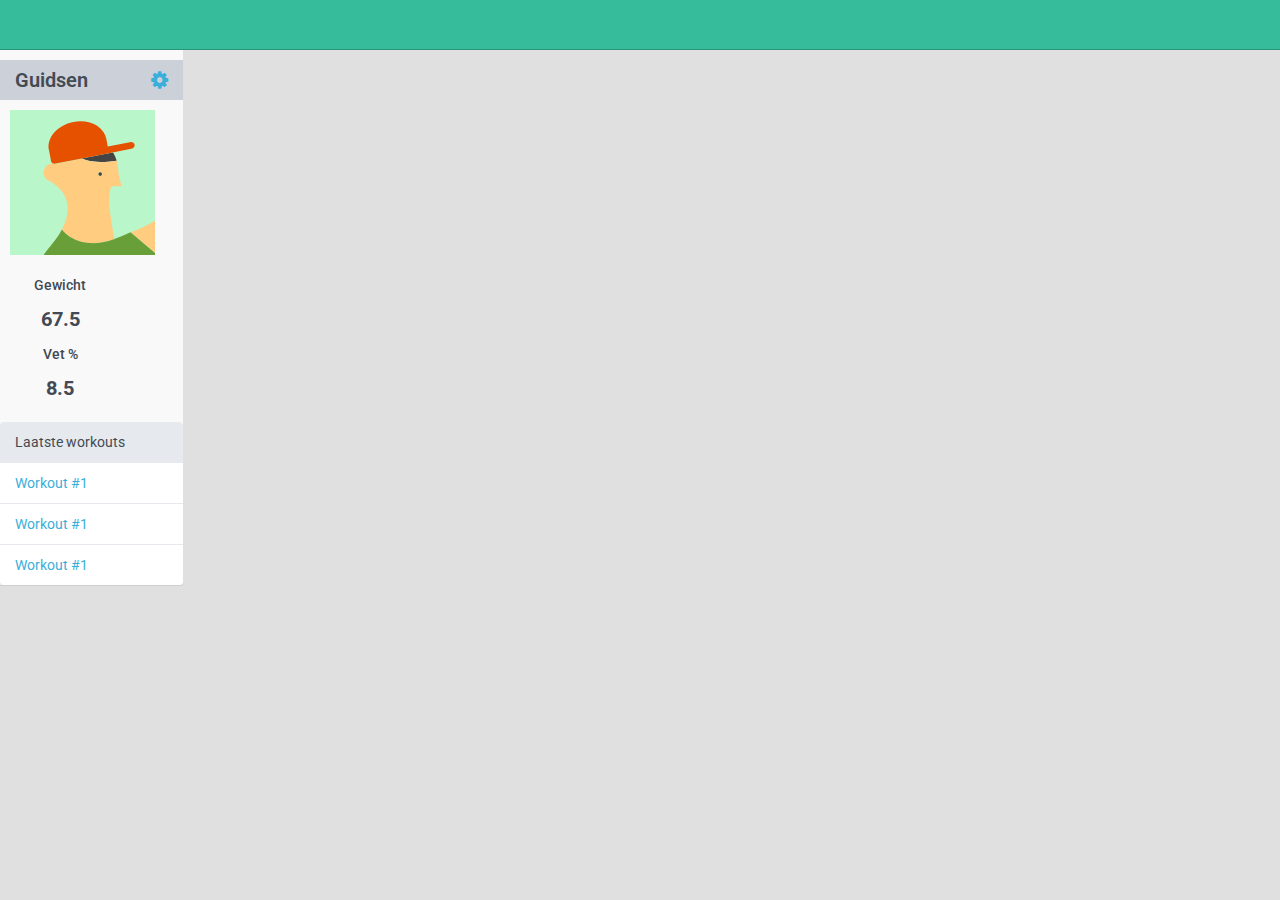
<file: client/app/index.html>
<html>
<head>
    <title>Fitness platform</title>
    <link href='http://fonts.googleapis.com/css?family=Roboto:400,500,700,900' rel='stylesheet' type='text/css'>
    <link rel="stylesheet" href="//maxcdn.bootstrapcdn.com/bootstrap/3.3.0/css/bootstrap.min.css">
    <link rel="stylesheet" href="//maxcdn.bootstrapcdn.com/font-awesome/4.2.0/css/font-awesome.min.css">
    <link rel="stylesheet" href="assets/libs/bootflat/bootflat.min.css">
    <link rel="stylesheet" href="assets/libs/flaticons/flaticon.css">
    <link rel="stylesheet" href="assets/styles/template.css">
</head>
<body ng-app="fitnessApp" ng-init="showProfile = true">
<nav class="navbar navbar-default top-navigation">
    <div ng-include="'views/partials/_topmenu.html'"></div>
</nav>
<div ng-class="{open: showProfile}" class="col-md-2 hidden-xs side-navigation open">
    <div class="well">
        <div class="profile-info">
            <div class="username">Guidsen
                <a ui-sref-active="active" ui-sref="profile"><i class="fa fa-cog pull-right"></i></a></div>
            <div class="profile-picture pull-left"><img src="assets/male.svg" height="145"></div>
            <div class="user-stats pull-left text-center">Gewicht<p>67.5</p>Vet %<p>8.5</p></div>
        </div>
        <div class="clear-float"></div>
        <div class="panel panel-default">
            <div class="panel-heading">Laatste workouts</div>
            <ul class="list-group">
                <li class="list-group-item"><a ui-sref="workout({id:1})">Workout #1</a></li>
                <li class="list-group-item"><a ui-sref="workout({id:1})">Workout #1</a></li>
                <li class="list-group-item"><a ui-sref="workout({id:1})">Workout #1</a></li>
            </ul>
        </div>
    </div>
</div>
<div class="col-md-8 content">
    <div ui-view></div>
</div>

<script src="//code.jquery.com/jquery-2.1.1.min.js" type="text/javascript"></script>
<script src="//maxcdn.bootstrapcdn.com/bootstrap/3.3.0/js/bootstrap.min.js" type="text/javascript"></script>
<script src="assets/libs/angular-js/angular-1.3.2-min.js" type="text/javascript"></script>
<script src="https://code.angularjs.org/1.3.2/angular-animate.min.js" type="text/javascript"></script>
<script src="assets/libs/ui-router/angular-ui-router.min.js" type="text/javascript"></script>
<script src="app.js" type="text/javascript"></script>
<script src="functions.js" type="text/javascript"></script>
<script src="directives.js" type="text/javascript"></script>
<script src="controllers/HomeController.js" type="text/javascript"></script>
<script src="controllers/GoalController.js" type="text/javascript"></script>
<script src="controllers/LogbookController.js" type="text/javascript"></script>
<script src="controllers/RecipeController.js" type="text/javascript"></script>
<script src="controllers/WorkoutController.js" type="text/javascript"></script>
<script src="controllers/ProfileController.js" type="text/javascript"></script>
<script src="controllers/LocationController.js" type="text/javascript"></script>
<script src="controllers/ProgressionController.js" type="text/javascript"></script>
</body>
</html>
</file>
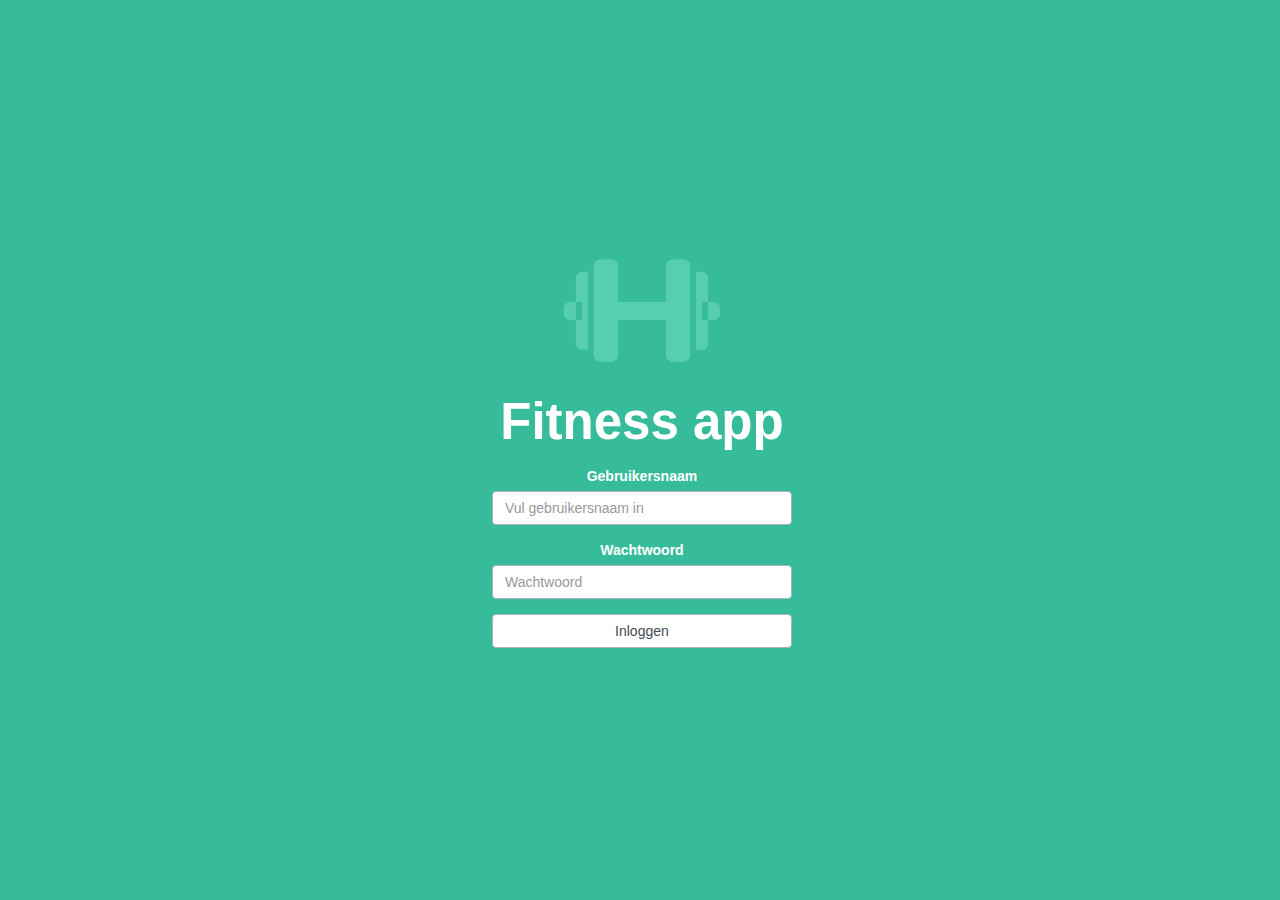
<file: client/app/login.html>
<html>
<head>
    <title>Fitness platform</title>
    <link rel="stylesheet" href="//maxcdn.bootstrapcdn.com/bootstrap/3.3.0/css/bootstrap.min.css">
    <link rel="stylesheet" href="//maxcdn.bootstrapcdn.com/font-awesome/4.2.0/css/font-awesome.min.css">
    <link rel="stylesheet" href="assets/libs/bootflat/bootflat.min.css">
    <link rel="stylesheet" href="assets/libs/flaticons/flaticon.css">
    <link rel="stylesheet" href="assets/styles/login.css">
</head>
<body ng-app="fitnessApp">
    <div id="login">
        <i class="fa flaticon-dumbbell"></i>
        <h1>Fitness app</h1>
        <form action="index.html" method="post" id="form">
            <div class="form-group">
                <label>Gebruikersnaam</label>
                <input name="username" type="text" class="form-control" placeholder="Vul gebruikersnaam in">
            </div>
            <div class="form-group">
                <label>Wachtwoord</label>
                <input name="password" type="password" class="form-control" placeholder="Wachtwoord">
            </div>
            <button class="btn btn-default">Inloggen</button>
        </form>
    </div>
</body>
</file>
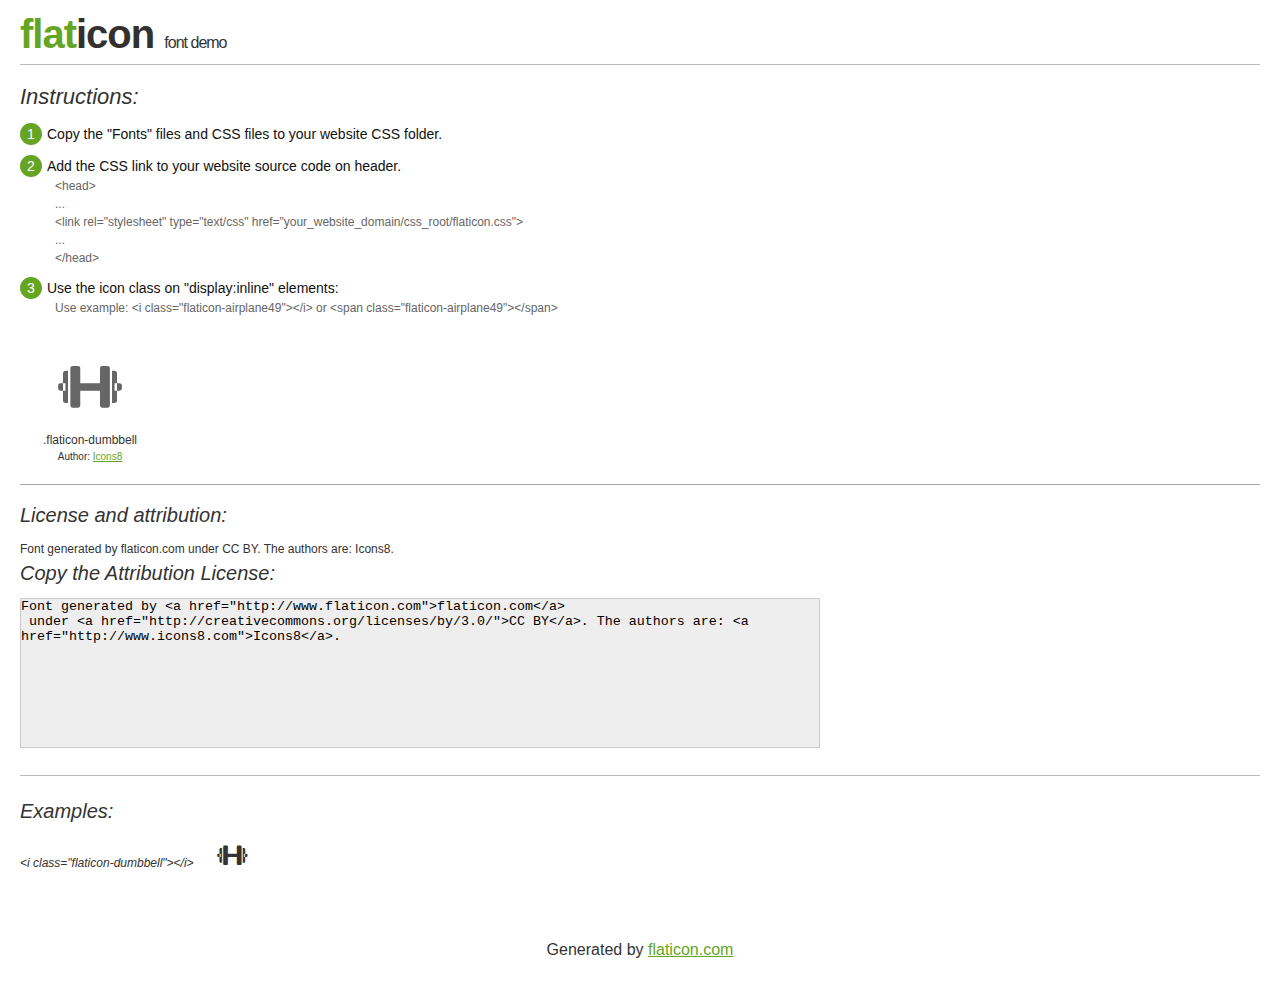
<file: client/app/assets/libs/flaticons/flaticon.html>
<!DOCTYPE html>
<html>

<head>
    <title>Flaticon WebFont</title>
    <link rel="stylesheet" type="text/css" href="flaticon.css">
    <meta charset="UTF-8">
    <style>
    body {
        font-family: sans-serif;
        line-height: 1.5;
        font-size: 16px;
        padding: 20px;
        color:#333;
    }
    * {
        -moz-box-sizing: border-box;
        -webkit-box-sizing: border-box;
        box-sizing: border-box;
        margin: 0;
        padding: 0;
    }
    [class^="flaticon-"]:before, [class*=" flaticon-"]:before, [class^="flaticon-"]:after, [class*=" flaticon-"]:after {
        font-family: Flaticon;
        font-size: 30px;
        font-style: normal;
        margin-left: 20px;
        color: #333;
    }
    .image p {
		font-size: 12px;
		margin: 0px;
		clear: none;
		width: 300px;
		line-height: 40px;
	}
    .text {
        float: left;
        font-size:14px;
        margin-top: 15px;
    }
    .text ul {
        margin-left:0px;
        color:#111;
        margin-bottom:20px;
    }
    .text .ex {
        font-size:12px;
        color:#666;
        margin-left:35px;
        display:block;
    }
    .text ul li {
        margin-top:10px;
        list-style:none;
    }
    .num {
        background:#66A523;
        color:#fff;
        border-radius:20px;
        padding:1px;
        display:inline-block;
        width:22px;
        height:22px;
        text-align:center;
        margin-right: 5px;
    }
    .text ul strong {
        font-weight:normal;
        color:#000;
    }
    .image {
        width: 280px;
        float: left;
        margin-bottom: 15px;
        margin-right: 30px;
    }
    #glyphs {
        clear: both;
    }
    .image p:nth-child(even) i {
        clear: none;
    }
    .glyph {
        display: inline-block;
        width: 120px;
        margin: 10px;
        text-align: center;
        vertical-align: top;
        background: #FFF;
    }
    .glyph .glyph-icon {
        padding: 10px;
        display: block;
        font-family:"Flaticon";
        font-size: 64px;
        line-height: 1;
    }
    .glyph .glyph-icon:before {
        font-size: 64px;
        color: #666;
        margin-left: 0;
    }
    .class-name {
        font-size: 12px;
    }
    .author-name {
		font-size: 10px;
	}
	a{
		color: #66A523;
	}
    .instructions {
        font-style:italic;
        font-size:22px;
        margin-bottom:10px;
    }
    .iconsuse {
        font-size:22px;
        font-style:italic;
        padding-top:20px;
        margin-top:20px;
        border-top:1px solid #bbb;
    }
    .usetitle {
        margin-bottom: 10px;
        font-size: 20px;
        font-style: italic;
    }
    .class-name:last-child {
        font-size: 10px;
        color:#888;
    }
    .class-name:last-child a {
        font-size: 10px;
        color:#555;
    }
    .class-name:last-child a:hover {
        color:#66A523;
    }
    .glyph > input {
        display: block;
        width: 100px;
        margin: 5px auto;
        text-align: center;
        font-size: 12px;
        cursor: text;
    }
    .glyph > input.icon-input {
        font-family:"Flaticon";
        font-size: 16px;
        margin-bottom: 10px;
    }
    h1.logo {
        font-size: 40px;
        letter-spacing: -1px;
        margin-top: -16px;
        text-transform: lowercase;
        border-bottom:1px solid #bbb;
    }
    h1.logo strong {
        font-size: 16px;
        font-family:sans-serif;
        font-weight:normal;
        color:#333;
    }
    h1.logo a {
        color:#34302d;
        text-decoration: none;
    }
    h1.logo a span {
        color:#66A523;
    }
    #footer {
        padding-top:40px;
        clear:both;
        text-align:center;
    }
    #footer a {
        color:#66A523;
    }
    textarea {
		margin: 0px;
		width: 800px;
		height: 150px;
		border: 1px solid #CCC;
		resize: none;
		background: #EEE;
    }
    .author-link, .attrDiv a{
    	font-size: 12px;
    	color: #333;
    	text-decoration: none;
    }
    .external {
    	display: block;
    }
    .attrDiv {
		font-size: 12px;
	}
    .attribution {
        border-top: 1px solid #AAA;
        margin: 10px 0;
        padding-top: 15px;
    }
    </style>
</head>

<body>
    <header>
        <h1 class="logo">
            <a href="http://www.flaticon.com">
                <span>FLAT</span>ICON</a>
            <strong>Font Demo</strong>
        </h1>
    </header>

    <section class="demo">
        <div class="text">

            <div class="instructions">Instructions:</div>

            <ul>
                <li>
                    <p>
                        <span class="num">1</span>Copy the "Fonts" files and CSS files to your website CSS folder.
                </li>
                <li>
                    <p>
                        <span class="num">2</span>Add the CSS link to your website source code on header.
                        <br />
                        <span class="ex">&lt;head&gt;
                            <br/>...
                            <br/>&lt;link rel="stylesheet" type="text/css" href="your_website_domain/css_root/flaticon.css"&gt;
                            <br/>...
                            <br/>&lt;/head&gt;</span>
                </li>

                <li>
                    <p>
                        <span class="num">3</span>Use the icon class on "display:inline" elements:
                        <br />
                        <span class="ex">Use example: &lt;i class=&quot;flaticon-airplane49&quot;&gt;&lt;/i&gt; or &lt;span class=&quot;flaticon-airplane49&quot;&gt;&lt;/span&gt;</span>
                </li>
            </ul>
        </div>

    </section>

    <section id="glyphs"><div class="glyph">
		<div class="glyph-icon flaticon-dumbbell"></div>
		<div class="class-name">.flaticon-dumbbell</div><div class="author-name">Author: <a href="http://www.flaticon.com/free-icon/dumbbell_1189">Icons8</a></div></div></section>

<section class="attribution">

	<div class="usetitle">License and attribution:</div><div class="attrDiv">Font generated by <a href="http://www.flaticon.com">flaticon.com</a>
 under <a href="http://creativecommons.org/licenses/by/3.0/">CC BY</a>. The authors are: <a href="http://www.icons8.com">Icons8</a>.</div><div class="usetitle">Copy the Attribution License:</div>

<textarea onclick="this.focus();this.select();">Font generated by &lt;a href=&quot;http://www.flaticon.com&quot;&gt;flaticon.com&lt;/a&gt;
 under &lt;a href=&quot;http://creativecommons.org/licenses/by/3.0/&quot;&gt;CC BY&lt;/a&gt;. The authors are: &lt;a href=&quot;http://www.icons8.com&quot;&gt;Icons8&lt;/a&gt;.</textarea>

</section>

<section class="iconsuse">
    	<div class="usetitle">Examples:</div>
		<div class="image"><p>&lt;i class=&quot;flaticon-dumbbell&quot;&gt;&lt;/i&gt; <i class="flaticon-dumbbell"></i></p></div>
</section>
<div id="footer">
    <div>Generated by <a href="http://www.flaticon.com">flaticon.com</a>
    </div>
</div>
	</body>
</html>
</file>
<file: client/app/assets/libs/flaticons/flaticon.css>
@font-face {
    font-family: "Flaticon";
    src: url("flaticon.eot");
    src: url("flaticon.eot#iefix") format("embedded-opentype"),
    url("flaticon.woff") format("woff"),
    url("flaticon.ttf") format("truetype"),
    url("flaticon.svg") format("svg");
    font-weight: normal;
    font-style: normal;
}

[class^="flaticon-"]:before, [class*=" flaticon-"]:before,
[class^="flaticon-"]:after, [class*=" flaticon-"]:after {
    display: inline-block;
    font-family: Flaticon;
    font-size: inherit;
    text-rendering: auto;
    font-style: normal;
    -webkit-font-smoothing: antialiased;
}

.flaticon-dumbbell:before {
    content: "\e000";
}
</file>
<file: client/app/assets/styles/template.css>
.side-navigation {
  margin-left: -15px; }
  .side-navigation .nav-stacked > li + li {
    margin: 0px; }
  .side-navigation .ng-hide-add {
    transition: "opacity 1s ease-in-out" 0.15s;
    -moz-transition: "opacity 1s ease-in-out" 0.15s;
    -o-transition: "opacity 1s ease-in-out" 0.15s;
    -webkit-transition: "opacity 1s ease-in-out" 0.15s; }
  .side-navigation .ng-hide-add, .side-navigation .ng-hide-active {
    opacity: 0; }
  .side-navigation .ng-hide-remove {
    left: 0;
    transition: "opacity 1s ease-in-out" 0.15s;
    -moz-transition: "opacity 1s ease-in-out" 0.15s;
    -o-transition: "opacity 1s ease-in-out" 0.15s;
    -webkit-transition: "opacity 1s ease-in-out" 0.15s; }
  .side-navigation .well {
    padding: 10px 0px 0px 0px;
    background-color: #f9f9f9;
    border-radius: 0 0 3px 0;
    width: 100%;
    transition: margin-left 0.15s;
    -moz-transition: margin-left 0.15s;
    -o-transition: margin-left 0.15s;
    -webkit-transition: margin-left 0.15s; }
  .side-navigation:not(.open) .well {
    margin-left: -100%; }
  .side-navigation .nav-header {
    text-transform: uppercase;
    padding: 10px 15px;
    font-weight: bold;
    color: #434A54; }
  .side-navigation .nav-pills > li > a {
    border-radius: 0px;
    color: #656D78; }
  .side-navigation .nav-pills > li i {
    width: 20px;
    color: #999DA3; }
  .side-navigation .nav-pills > li.active > a {
    color: #434A54;
    border-right: 5px solid #7fdac3;
    background-color: inherit; }
  .side-navigation .nav-pills > li:not(.active) > a:hover {
    border-right: 5px solid #a7e5d6;
    background-color: inherit;
    color: #434A54; }
  .side-navigation .username {
    background-color: #CCD1D9;
    height: 40px;
    line-height: 30px;
    padding: 5px 15px;
    font-size: 20px;
    font-weight: 600; }
    .side-navigation .username .fa-cog {
      padding: 5px 0px; }

.side-navigation .profile-info .profile-picture {
  padding: 10px 10px; }

.side-navigation .profile-info .user-stats {
  width: 120px;
  padding: 10px 0px;
  font-weight: 500; }

.side-navigation .profile-info .user-stats p {
  font-size: 20px;
  margin: 10px 0px;
  font-weight: 700; }

.top-navigation.navbar {
  background-color: #37BC9B;
  border: 0px;
  border-bottom: 1px solid #2b957a;
  border-radius: 0px;
  margin-bottom: 0px; }
  .top-navigation.navbar .hide-profile {
    transition: margin-left 0.15s;
    -moz-transition: margin-left 0.15s;
    -o-transition: margin-left 0.15s;
    -webkit-transition: margin-left 0.15s;
    width: 20px;
    text-align: center;
    cursor: pointer;
    color: #cef1e8; }
    .top-navigation.navbar .hide-profile.right {
      margin-left: calc(100% - 29px); }
    .top-navigation.navbar .hide-profile.left {
      margin-left: 10px; }
  .top-navigation.navbar .row .col-md-2 {
    margin-left: -15px; }
    .top-navigation.navbar .row .col-md-2 .hide-profile i {
      font-size: 20px;
      line-height: 48px; }
  .top-navigation.navbar .navbar-nav > .active .triangle {
    opacity: 1; }
  .top-navigation.navbar .navbar-nav > .active > a {
    background-color: #31a88b; }
  .top-navigation.navbar .navbar-nav > .open > a, .top-navigation.navbar .navbar-default .navbar-nav > .open > a:focus, .top-navigation.navbar .navbar-default .navbar-nav > .open > a:hover {
    background-color: #2b957a; }

.top-navigation .nav li {
  font-size: 25px; }
  .top-navigation .nav li > a {
    padding: 12px 20px;
    transition: background-color, color 0.15s;
    -moz-transition: background-color, color 0.15s;
    -o-transition: background-color, color 0.15s;
    -webkit-transition: background-color, color 0.15s;
    text-align: center; }
  .top-navigation .nav li:not(.active):hover a {
    color: #cef1e8 !important; }

.workout-legend {
  font-size: 13px; }
  .workout-legend .fa {
    color: #37BC9B;
    width: 15px;
    text-align: center;
    padding-top: 4px; }

.workout-container {
  padding: 10px; }
  .workout-container .workout-inner {
    display: block;
    overflow: hidden;
    border-top-left-radius: 4px;
    border-top-right-radius: 4px;
    border-top: 1px solid #E0E0E0;
    border-left: 1px solid #E7E7E7;
    border-right: 1px solid #E7E7E7; }
    .workout-container .workout-inner:hover .workout-like {
      display: block; }
    .workout-container .workout-inner .workout-item {
      float: left;
      background-color: #FAFAFA;
      color: #434a54;
      padding: 10px;
      display: block;
      overflow: hidden;
      height: 100px; }
      .workout-container .workout-inner .workout-item:hover {
        user-select: none;
        -webkit-user-select: none;
        -moz-user-select: none;
        -ms-user-select: none;
        cursor: pointer; }
        .workout-container .workout-inner .workout-item:hover .workout-like {
          opacity: 1; }
          .workout-container .workout-inner .workout-item:hover .workout-like .fa {
            color: #ffd3d6; }
    .workout-container .workout-inner .workout-link {
      padding: 0;
      height: 100px;
      font-size: 25px;
      background-color: whitesmoke; }
      .workout-container .workout-inner .workout-link:hover {
        background-color: #f2f2f2; }
      .workout-container .workout-inner .workout-link a {
        color: #37BC9B; }
        .workout-container .workout-inner .workout-link a:hover {
          color: #2b957a; }
      .workout-container .workout-inner .workout-link i {
        width: 100%;
        text-align: center;
        line-height: 100px; }
    .workout-container .workout-inner .date {
      font-size: 23px; }
      .workout-container .workout-inner .date .calendar-text {
        top: 6px; }
      .workout-container .workout-inner .date .fa-stack {
        left: 3px; }
      .workout-container .workout-inner .date .month {
        font-weight: 700;
        font-size: 20px; }
    .workout-container .workout-inner .head {
      font-weight: 600; }
    .workout-container .workout-inner .info .fa {
      color: #37BC9B;
      width: 25px;
      text-align: center;
      margin: 2px 5px 0px 0px;
      font-size: 17px; }
    .workout-container .workout-inner table td {
      vertical-align: top;
      padding: 2px 0;
      font-size: 14px; }
  .workout-container .workout-like {
    opacity: 0;
    position: absolute;
    top: 0;
    left: 0;
    width: 100%;
    height: 100%;
    border-top-left-radius: 4px;
    cursor: pointer;
    padding: 10px;
    font-size: 16px;
    transition: opacity 0.15s;
    -moz-transition: opacity 0.15s;
    -o-transition: opacity 0.15s;
    -webkit-transition: opacity 0.15s;
    background-color: rgba(245, 245, 245, 0.3); }
    .workout-container .workout-like.liked {
      opacity: 1 !important; }
      .workout-container .workout-like.liked .fa {
        color: #ff878d !important; }
    .workout-container .workout-like .workout-overlay-background {
      background: #e2e6e6;
      /* The Fallback */
      background: rgba(226, 230, 230, 0.5);
      height: 100%;
      width: 100%;
      border-radius: 4px; }
      .workout-container .workout-like .workout-overlay-background:before {
        content: '';
        display: inline-block;
        height: 100%;
        vertical-align: middle; }
    .workout-container .workout-like .fa {
      display: inline-block;
      vertical-align: middle;
      font-size: 38px;
      line-height: 90px;
      color: #ffd3d6; }
    .workout-container .workout-like span {
      font-weight: 600;
      position: relative;
      top: -12px;
      padding-left: 5px; }
  .workout-container .workout-social {
    font-size: 13px;
    background-color: #e7ebeb;
    overflow: hidden;
    padding: 5px 10px;
    box-shadow: 0 1px 0 #cfcfcf;
    border-bottom-left-radius: 3px;
    border-bottom-right-radius: 3px; }
    .workout-container .workout-social a {
      color: #434a54;
      margin-right: 15px; }
      .workout-container .workout-social a .fa {
        color: #fff;
        font-size: 16px;
        padding: 0px 3px;
        position: relative;
        top: 1px; }
      .workout-container .workout-social a .fa-heart {
        color: #ff878d; }
      .workout-container .workout-social a .fa-comment {
        color: #ABB7B7; }

.exercises .exercise > .col-md-12 {
  padding-left: 0px; }
.exercises .exercise .jumbotron {
  overflow: hidden; }
  .exercises .exercise .jumbotron .jumbotron-header {
    overflow: hidden;
    background-color: #FAFAFA; }
  .exercises .exercise .jumbotron .sets {
    border-top: 2px solid #37BC9B;
    font-size: 30px;
    background-color: #e2e6e6; }
  .exercises .exercise .jumbotron .sets > div {
    border-right: 1px solid #ABB7B7; }
  .exercises .exercise .jumbotron .sets div {
    float: left; }
    .exercises .exercise .jumbotron .sets div .reps, .exercises .exercise .jumbotron .sets div .weight {
      padding: 5px 0px;
      width: 40%;
      text-align: center; }
      .exercises .exercise .jumbotron .sets div .reps small, .exercises .exercise .jumbotron .sets div .weight small {
        font-size: 16px;
        color: #37BC9B;
        font-weight: 700;
        text-transform: uppercase; }
    .exercises .exercise .jumbotron .sets div .multiplier {
      width: 20%;
      text-align: center;
      padding-top: 11px;
      font-size: 20px; }
.exercises .exercise .number {
  color: #fff;
  margin-top: 15px;
  border-radius: 25px;
  text-align: center;
  padding: 9px 0px;
  width: 50px;
  background-color: #37BC9B; }
.exercises .exercise .video {
  margin-top: 15px;
  text-align: center;
  width: 50px; }
  .exercises .exercise .video a {
    color: #000; }
.exercises .exercise .info {
  float: left; }
  .exercises .exercise .info h2 {
    margin: 27px 0px 12px; }
  .exercises .exercise .info .label {
    margin: 2px 2px;
    letter-spacing: .5;
    font-weight: 600;
    background-color: #206d5a; }
.exercises .exercise .photos {
  text-align: right;
  padding-right: 0px; }
  .exercises .exercise .photos .after {
    margin-left: 2px;
    border-top-right-radius: 4px; }
  .exercises .exercise .photos img {
    float: right;
    width: calc(50% - 2px); }

.workout .panel-header {
  border-radius: 3px 3px 0px 0px;
  background-color: #f0f2f2;
  padding: 10px; }
.workout h3 {
  margin: 0; }

#location-map {
  width: 100%;
  height: 250px;
  background-color: green; }

#info .jumbotron-header {
  background-color: #f0f2f2;
  padding: 15px 15px 25px 15px; }
#info .jumbotron-contents {
  overflow: hidden; }
#info .profile {
  width: 100px;
  height: 100px;
  overflow: hidden;
  float: left;
  margin-right: 10px;
  border-radius: 4px; }
  #info .profile img {
    width: 100%; }
  #info .profile .profile-overlay {
    display: none;
    top: 0;
    left: 0;
    width: 100%;
    height: 100%;
    color: #37BC9B;
    font-size: 16px;
    margin-top: -100px; }
    #info .profile .profile-overlay .profile-overlay-background {
      background: #e2e6e6;
      /* The Fallback */
      background: rgba(226, 230, 230, 0.8);
      height: 100%;
      width: 100%; }
      #info .profile .profile-overlay .profile-overlay-background:before {
        content: '';
        display: inline-block;
        height: 100%;
        vertical-align: middle; }
    #info .profile .profile-overlay .fa {
      display: inline-block;
      vertical-align: middle;
      font-size: 38px;
      color: #37BC9B; }
    #info .profile .profile-overlay span {
      font-weight: 600;
      position: relative;
      padding-left: 5px; }
  #info .profile:hover .profile-overlay {
    display: block; }

body {
  background-color: #E0E0E0;
  font-size: 14px;
  -webkit-font-smoothing: antialiased;
  font-family: 'Roboto', sans-serif; }

.form-control:focus {
  border-color: #37BC9B; }

.well, .panel, .jumbotron {
  border-color: #d2d2d2;
  box-shadow: 0 1px 0 #cfcfcf;
  border-radius: 4px; }

.clear-float {
  clear: both; }

.content {
  padding-top: 10px; }
  .content .btn-toolbar {
    margin-bottom: 20px; }
    .content .btn-toolbar .btn {
      font-size: 17px;
      height: 30px;
      padding: 6px 25px; }

.no-margin {
  margin: 0 !important; }

hr {
  border-bottom: 1px solid #37BC9B; }

.ui-view-container {
  position: relative; }

[ui-view].ng-enter {
  position: absolute;
  left: 15px;
  right: 15px;
  transition: opacity 0.15s;
  -moz-transition: opacity 0.15s;
  -o-transition: opacity 0.15s;
  -webkit-transition: opacity 0.15s; }

[ui-view].ng-enter, [ui-view].ng-leave-active {
  opacity: 0; }

[ui-view].ng-enter-active, [ui-view].ng-leave {
  opacity: 1; }

/*# sourceMappingURL=template.css.map */
</file>
<file: client/app/assets/styles/login.css>
body {
  background-color: #37BC9B;
  height: 100%;
  text-align: center; }
  body #login {
    width: 300px;
    margin: auto;
    display: inline-block;
    vertical-align: middle;
    color: #fff; }
    body #login h1 {
      margin-top: 0; }
    body #login i {
      font-size: 156px;
      color: #58ceb1; }
    body #login button {
      width: 100%; }
      body #login button:hover, body #login button:active, body #login button:focus {
        background-color: #fff;
        color: #333; }
  body:before {
    content: '';
    display: inline-block;
    height: 100%;
    vertical-align: middle; }

/*# sourceMappingURL=login.css.map */
</file>
<file: client/app/assets/libs/bootflat/bootflat.min.css>
/*
 * bootflat 2.0.4
 *
 * Description: BOOTFLAT is an open source Flat UI KIT based on Bootstrap 3.2.0 CSS framework. It provides a faster, easier and less repetitive way for web developers to create elegant web apps.
 *
 * Homepage: http://bootflat.github.com/
 *
 * By @Flathemes <info@flathemes.com>
 *
 * Last modify time: 2014-09-03
 *
 * Licensed under the MIT license. Please see LICENSE for more information.
 *
 * Copyright 2013 FLATHEMES.
 *
 */

body{font-family:'Open Sans','Helvetica Neue',Helvetica,Arial,sans-serif;color:#434a54;background-color:#fff}a{color:#3bafda;text-decoration:none}a:focus,a:hover{color:#4fc1e9;text-decoration:none}a:focus{outline:0}.h1,.h2,.h3,.h4,.h5,.h6,h1,h2,h3,h4,h5,h6{font-family:inherit;font-weight:700;line-height:1.1;color:inherit}.h1 small,.h2 small,.h3 small,.h4 small,.h5 small,.h6 small,h1 small,h2 small,h3 small,h4 small,h5 small,h6 small{color:#e7e9ec}h1,h2,h3{margin-top:30px;margin-bottom:15px}h4,h5,h6{margin-top:15px;margin-bottom:15px}h6{font-weight:400}.h1,h1{font-size:51px}.h2,h2{font-size:43px}.h3,h3{font-size:30px}.h4,h4{font-size:19px}.h5,h5{font-size:18px}.h6,h6{font-size:14px}blockquote{border-left:3px solid #ccd1d9}.img-rounded{border-radius:4px;-webkit-border-radius:4px;-moz-border-radius:4px}.img-comment{margin:24px 0;font-size:15px;font-style:italic;line-height:1.2}.btn{color:#fff}.btn,.btn.disabled,.btn[disabled]{background-color:#aab2bd;border-color:#aab2bd}.btn.active,.btn:active,.btn:focus,.btn:hover{color:#fff;background-color:#ccd1d9;border-color:#ccd1d9;outline:0!important}.btn.active,.btn:active{-webkit-box-shadow:inset 0 1px 2px rgba(0,0,0,.125);-moz-box-shadow:inset 0 1px 2px rgba(0,0,0,.125);box-shadow:inset 0 1px 2px rgba(0,0,0,.125)}.btn.disabled,.btn[disabled]{filter:alpha(opacity=45);opacity:.45}.btn-link,.btn-link.active,.btn-link.disabled,.btn-link:active,.btn-link:focus,.btn-link:hover,.btn-link[disabled]{color:#3bafda;background-color:transparent; border-color:transparent;-webkit-box-shadow:none;-moz-box-shadow:none;box-shadow:none}.btn-link:focus,.btn-link:hover{text-decoration:underline}.btn-default{color:#434a54;border-color:#aab2bd!important}.btn-default.active,.btn-default:active,.btn-default:focus,.btn-default:hover{background-color:#ccd1d9;border-color:#ccd1d9}.btn-default,.btn-default.disabled,.btn-default[disabled]{background-color:#fff}.open .dropdown-toggle.btn-default{background-color:#ccd1d9;border-color:#ccd1d9}.btn-primary,.btn-primary.active,.btn-primary.disabled,.btn-primary:active,.btn-primary[disabled]{background-color:#3bafda;border-color:#3bafda}.btn-primary:focus,.btn-primary:hover,.open .dropdown-toggle.btn-primary{background-color:#4fc1e9;border-color:#4fc1e9}.btn-info,.btn-info.active,.btn-info.disabled,.btn-info:active,.btn-info[disabled]{background-color:#37bc9b;border-color:#37bc9b}.btn-info:focus,.btn-info:hover,.open .dropdown-toggle.btn-info{background-color:#48cfad;border-color:#48cfad}.btn-success,.btn-success.active,.btn-success.disabled,.btn-success:active,.btn-success[disabled]{background-color:#8cc152;border-color:#8cc152}.btn-success:focus,.btn-success:hover,.open .dropdown-toggle.btn-success{background-color:#a0d468;border-color:#a0d468}.btn-warning,.btn-warning.active,.btn-warning.disabled,.btn-warning:active,.btn-warning[disabled]{background-color:#f6bb42;border-color:#f6bb42}.btn-warning:focus,.btn-warning:hover,.open .dropdown-toggle.btn-warning{background-color:#ffce54;border-color:#ffce54}.btn-danger,.btn-danger .open .dropdown-toggle.btn,.btn-danger.active,.btn-danger.disabled,.btn-danger:active,.btn-danger[disabled]{background-color:#da4453;border-color:#da4453}.btn-danger:focus,.btn-danger:hover,.open .dropdown-toggle.btn-danger{background-color:#ed5565;border-color:#ed5565}.btn-group.open .dropdown-toggle{-webkit-box-shadow:inset 0 1px 2px rgba(0,0,0,.125);-moz-box-shadow:inset 0 1px 2px rgba(0,0,0,.125);box-shadow:inset 0 1px 2px rgba(0,0,0,.125)}.btn-group .btn{border-left-color:#96a0ad}.btn-group .btn-default.active,.btn-group .btn-default:active,.btn-group .btn-default:focus,.btn-group.open .btn-default.dropdown-toggle{color:#fff}.btn-group .btn-primary,.btn-group .btn-primary.active,.btn-group .btn-primary:active,.btn-group .btn-primary:focus{border-left-color:#269ecb}.btn-group .btn-success,.btn-group .btn-success.active,.btn-group .btn-success:active,.btn-group .btn-success:focus{border-left-color:#7ab03f}.btn-group .btn-warning,.btn-group .btn-warning.active,.btn-group .btn-warning:active,.btn-group .btn-warning:focus{border-left-color:#efa50b}.btn-group .btn-danger,.btn-group .btn-danger.active,.btn-group .btn-danger:active,.btn-group .btn-danger:focus{border-left-color:#d1293a}.btn-group .btn-info,.btn-group .btn-info.active,.btn-group .btn-info:active,.btn-group .btn-info:focus{border-left-color:#2fa084}.btn-group .btn-danger:first-child,.btn-group .btn-info:first-child,.btn-group .btn-primary:first-child,.btn-group .btn-success:first-child,.btn-group .btn-warning:first-child,.btn-group .btn:first-child{border-left-color:transparent}.btn-group-vertical .btn,.btn-group-vertical .btn-group .btn-primary{border-top-color:#96a0ad!important}.btn-group-vertical .btn-group .btn-primary,.btn-group-vertical .btn-primary,.btn-group-vertical .btn-primary.active,.btn-group-vertical .btn-primary:active,.btn-group-vertical .btn-primary:focus{border-top-color:#269ecb!important}.btn-group-vertical .btn-group .btn-success,.btn-group-vertical .btn-success,.btn-group-vertical .btn-success.active,.btn-group-vertical .btn-success:active,.btn-group-vertical .btn-success:focus{border-top-color:#7ab03f!important}.btn-group-vertical .btn-group .btn-warning,.btn-group-vertical .btn-warning,.btn-group-vertical .btn-warning.active,.btn-group-vertical .btn-warning:active,.btn-group-vertical .btn-warning:focus{border-top-color:#efa50b!important}.btn-group-vertical .btn-danger,.btn-group-vertical .btn-danger.active,.btn-group-vertical .btn-danger:active,.btn-group-vertical .btn-danger:focus,.btn-group-vertical .btn-group .btn-danger{border-top-color:#d1293a!important}.btn-group-vertical .btn-group .btn-info,.btn-group-vertical .btn-info,.btn-group-vertical .btn-info.active,.btn-group-vertical .btn-info:active,.btn-group-vertical .btn-info:focus{border-top-color:#2fa084!important}.btn-group-vertical .btn-danger:first-child,.btn-group-vertical .btn-info:first-child,.btn-group-vertical .btn-primary:first-child,.btn-group-vertical .btn-success:first-child,.btn-group-vertical .btn-warning:first-child,.btn-group-vertical .btn:not(.btn-default):first-child{border-top:none}.badge,.label{background-color:#aab2bd}.badge-default,.label-default{color:#434a54;background-color:#fff; border:1px solid #aab2bd}.badge-primary,.label-primary{background-color:#3bafda;border-color:#3bafda}.badge-success,.label-success{background-color:#8cc152;border-color:#8cc152}.badge-danger,.label-danger{background-color:#da4453;border-color:#da4453}.badge-warning,.label-warning{background-color:#f6bb42;border-color:#f6bb42}.badge-info,.label-info{background-color:#37bc9b;border-color:#37bc9b}.tooltip-inner{color:#fff;background-color:#434a54}.tooltip.top .tooltip-arrow,.tooltip.top-left .tooltip-arrow,.tooltip.top-right .tooltip-arrow{border-top-color:#434a54}.tooltip.right .tooltip-arrow{border-right-color:#434a54}.tooltip.left .tooltip-arrow{border-left-color:#434a54}.tooltip.bottom .tooltip-arrow,.tooltip.bottom-left .tooltip-arrow,.tooltip.bottom-right .tooltip-arrow{border-bottom-color:#434a54}.popover{color:#fff; background-color:#434a54;border-color:#434a54}.popover-title{padding-bottom:0;font-weight:700;color:#aab2bd;background-color:transparent;border-bottom:none}.popover.top .arrow,.popover.top .arrow:after{border-top-color:#434a54}.popover.right .arrow,.popover.right .arrow:after{border-right-color:#434a54}.popover.bottom .arrow,.popover.bottom .arrow:after{border-bottom-color:#434a54}.popover.left .arrow,.popover.left .arrow:after{border-left-color:#434a54}.progress{background-color:#e6e9ed;-webkit-box-shadow:none;-moz-box-shadow:none;box-shadow:none}.progress-bar{background-color:#3bafda;-webkit-box-shadow:none;-moz-box-shadow:none;box-shadow:none}.progress-bar-success{background-color:#8cc152}.progress-bar-info{background-color:#37bc9b}.progress-bar-warning{background-color:#f6bb42}.progress-bar-danger{background-color:#da4453}.breadcrumb{color:#434a54;background-color:#e6e9ed}.breadcrumb>.active{color:#434a54}.breadcrumb a{color:#3bafda}.breadcrumb-arrow{height:36px; padding:0;line-height:36px;list-style:none;background-color:#e6e9ed}.breadcrumb-arrow li:first-child a{border-radius:4px 0 0 4px;-webkit-border-radius:4px 0 0 4px;-moz-border-radius:4px 0 0 4px}.breadcrumb-arrow li,.breadcrumb-arrow li a,.breadcrumb-arrow li span{display:inline-block;vertical-align:top}.breadcrumb-arrow li:not(:first-child){margin-left:-5px}.breadcrumb-arrow li+li:before{padding:0;content:""}.breadcrumb-arrow li span{padding:0 10px}.breadcrumb-arrow li a,.breadcrumb-arrow li:not(:first-child) span{height:36px; padding:0 10px 0 25px;line-height:36px}.breadcrumb-arrow li:first-child a{padding:0 10px}.breadcrumb-arrow li a{position:relative;color:#fff;text-decoration:none;background-color:#3bafda;border:1px solid #3bafda}.breadcrumb-arrow li:first-child a{padding-left:10px}.breadcrumb-arrow li a:after,.breadcrumb-arrow li a:before{position:absolute;top:-1px;width:0;height:0;content:'';border-top:18px solid transparent;border-bottom:18px solid transparent}.breadcrumb-arrow li a:before{right:-10px;z-index:3;border-left-color:#3bafda;border-left-style:solid;border-left-width:11px}.breadcrumb-arrow li a:after{right:-11px;z-index:2;border-left:11px solid #2494be}.breadcrumb-arrow li a:focus,.breadcrumb-arrow li a:hover{background-color:#4fc1e9;border:1px solid #4fc1e9}.breadcrumb-arrow li a:focus:before,.breadcrumb-arrow li a:hover:before{border-left-color:#4fc1e9}.breadcrumb-arrow li a:active{background-color:#2494be;border:1px solid #2494be}.breadcrumb-arrow li a:active:after,.breadcrumb-arrow li a:active:before{border-left-color:#2494be}.breadcrumb-arrow li span{color:#434a54}.pagination>li>a,.pagination>li>span{color:#434a54;background-color:#fff;border-color:#ccd1d9}.pagination>li>a:focus,.pagination>li>a:hover,.pagination>li>span:focus,.pagination>li>span:hover{color:#fff;background-color:#ccd1d9;border-color:#ccd1d9}.pagination>.active>a,.pagination>.active>a:focus,.pagination>.active>a:hover,.pagination>.active>span,.pagination>.active>span:focus,.pagination>.active>span:hover{color:#fff;background-color:#8cc152;border-color:#8cc152}.pagination>.disabled>a,.pagination>.disabled>a:focus,.pagination>.disabled>a:hover,.pagination>.disabled>span,.pagination>.disabled>span:focus,.pagination>.disabled>span:hover{color:#e6e9ed;background-color:#fff;border-color:#ccd1d9}.pager li>a,.pager li>span{color:#fff;background-color:#8cc152;border-color:#8cc152}.pager li>a:focus,.pager li>a:hover{background-color:#a0d468;border-color:#a0d468}.pager .disabled>a,.pager .disabled>a:focus,.pager .disabled>a:hover,.pager .disabled>span{color:#e6e9ed;background-color:#fff;border-color:#e6e9ed}.form-control{color:#434a54;border-color:#aab2bd}.form-control,.form-control:focus{-webkit-box-shadow:none;-moz-box-shadow:none;box-shadow:none}.form-control:focus{border-color:#3bafda}.form-control:-ms-input-placeholder,.form-control::-moz-placeholder,.form-control::-webkit-input-placeholder{color:#e6e9ed}.form-control.disabled,.form-control[disabled]{background-color:#e6e9ed;border-color:#e6e9ed}.input-group-btn .btn+.btn{border-color:#96a0ad;border-style:solid; border-width:1px}.input-group-btn .btn+.btn.btn-default{border-color:#ededed}.input-group-btn .btn+.btn.btn-primary{border-color:#269ecb}.input-group-btn .btn+.btn.btn-info{border-color:#2fa084}.input-group-btn .btn+.btn.btn-success{border-color:#7ab03f}.input-group-btn .btn+.btn.btn-warning{border-color:#f4af20}.input-group-btn .btn+.btn.btn-danger{border-color:#d1293a}.input-group-addon{color:#fff;background-color:#aab2bd;border-color:#96a0ad}.input-group-addon .checkbox,.input-group-addon .radio{margin:-3px 0 -4px!important}.form-search .search-query,.form-search .search-query:first-child,.form-search .search-query:last-child{padding:0 17px;border-radius:17px;-webkit-border-radius:17px;-moz-border-radius:17px}.input-group .form-control:last-child{border-top-left-radius:0;border-bottom-left-radius:0;-webkit-border-top-left-radius:0;-moz-border-radius-topleft:0;-webkit-border-bottom-left-radius:0;-moz-border-radius-bottomleft:0}.input-group .form-control:first-child{border-top-right-radius:0;border-bottom-right-radius:0;-webkit-border-top-right-radius:0;-moz-border-radius-topright:0;-webkit-border-bottom-right-radius:0;-moz-border-radius-bottomright:0}.form-search .btn{border-radius:17px;-webkit-border-radius:17px;-moz-border-radius:17px}.search-only{position:relative}.search-only .search-icon{position:absolute;top:2px;left:8.5px;z-index:20;width:30px;font-size:17px;line-height:30px;color:#e6e9ed;text-align:center}.search-only .form-control:last-child{padding-left:40px}.has-success .checkbox,.has-success .checkbox-inline,.has-success .control-label,.has-success .help-block,.has-success .radio,.has-success .radio-inline{color:#8cc152}.has-success .form-control,.has-success .form-control:focus{border-color:#8cc152;-webkit-box-shadow:none;-moz-box-shadow:none;box-shadow:none}.has-success .input-group-addon{background-color:#8cc152;border-color:#8cc152}.has-success .form-control-feedback{color:#8cc152}.has-warning .checkbox,.has-warning .checkbox-inline,.has-warning .control-label,.has-warning .help-block,.has-warning .radio,.has-warning .radio-inline{color:#f6bb42}.has-warning .form-control,.has-warning .form-control:focus{border-color:#f6bb42;-webkit-box-shadow:none;-moz-box-shadow:none;box-shadow:none}.has-warning .input-group-addon{background-color:#f6bb42;border-color:#f6bb42}.has-warning .form-control-feedback{color:#f6bb42}.has-error .checkbox,.has-error .checkbox-inline,.has-error .control-label,.has-error .help-block,.has-error .radio,.has-error .radio-inline{color:#da4453}.has-error .form-control,.has-error .form-control:focus{border-color:#da4453;-webkit-box-shadow:none;-moz-box-shadow:none;box-shadow:none}.has-error .input-group-addon{background-color:#da4453;border-color:#da4453}.has-error .form-control-feedback{color:#da4453}.stepper .stepper-input{overflow:hidden;-moz-appearance:textfield}.stepper .stepper-input::-webkit-inner-spin-button,.stepper .stepper-input::-webkit-outer-spin-button{-webkit-appearance:none;margin:0}.stepper .stepper-arrow{position:absolute;right:15px;display:block;width:20px;height:50%;text-indent:-99999px;cursor:pointer; background-color:#3bafda}.stepper .stepper-arrow:active,.stepper .stepper-arrow:hover{background-color:#4fc1e9}.stepper .up{top:0;border:1px solid #269ecb;border-top-right-radius:3px;-webkit-border-top-right-radius:3px;-moz-border-radius-topright:3px}.stepper .down{bottom:0;border-bottom-right-radius:3px;-webkit-border-bottom-right-radius:3px;-moz-border-radius-bottomright:3px}.stepper .down::before,.stepper .up::before{position:absolute;width:0;height:0; content:"";border-right:4px solid transparent;border-left:4px solid transparent}.stepper .up::before{top:5px;left:5px;border-bottom:4px solid #fff}.stepper .down:before{bottom:5px;left:6px;border-top:4px solid #fff}.stepper.disabled .stepper-arrow{background-color:#3bafda;filter:alpha(opacity=45);opacity:.45}.selecter{position:relative;z-index:1; display:block;max-width:100%;outline:0}.selecter .selecter-element{position:absolute;left:0;z-index:0;display:none;width:100%;height:100%;filter:alpha(opacity=0);opacity:0;*left:-999999px}.selecter .selecter-element,.selecter .selecter-element:focus{outline:0;-webkit-tap-highlight-color:rgba(255,255,255,0);-webkit-tap-highlight-color:transparent}.selecter .selecter-selected{position:relative;z-index:2;display:block;padding:6px 10px;overflow:hidden;text-overflow:clip;cursor:pointer; background-color:#fff;border:1px solid #aab2bd;border-radius:4px;-webkit-border-radius:4px;-moz-border-radius:4px}.selecter .selecter-selected:after{position:absolute;top:14px;right:10px;width:0;height:0;content:"";border-top:4px solid #000;border-right:4px solid transparent;border-left:4px solid transparent}.selecter .selecter-options{position:absolute;top:100%;left:0;z-index:50;display:none;width:100%;max-height:260px;overflow:auto;overflow-x:hidden;background-color:#fff; border:1px solid #aab2bd;border-width:0 1px 1px;border-radius:0 0 4px 4px;-webkit-box-shadow:0 6px 12px rgba(0,0,0,.175);-moz-box-shadow:0 6px 12px rgba(0,0,0,.175);box-shadow:0 6px 12px rgba(0,0,0,.175);-webkit-border-radius:0 0 4px 4px;-moz-border-radius:0 0 4px 4px;*width:auto}.selecter .selecter-group{display:block;padding:5px 10px 4px;font-size:11px;color:#aab2bd;text-transform:uppercase;background-color:#f5f7fa; border-bottom:1px solid #e6e9ed}.selecter .selecter-item{display:block;width:100%;padding:6px 10px;margin:0;overflow:hidden;text-overflow:ellipsis;cursor:pointer; background-color:#fff;border-bottom:1px solid #e6e9ed}.selecter .selecter-item.selected{color:#fff;background-color:#3bafda;border-bottom-color:#4fc1e9}.selecter .selecter-item.disabled{color:#aab2bd;cursor:default}.selecter .selecter-item:first-child{border-radius:0;-webkit-border-radius:0;-moz-border-radius:0}.selecter .selecter-item:last-child{border-bottom:0;border-radius:0 0 4px 4px;-webkit-border-radius:0 0 4px 4px;-moz-border-radius:0 0 4px 4px}.selecter .selecter-item:hover{background-color:#e6e9ed}.selecter .selecter-item.selected:hover{background-color:#3bafda}.selecter .selecter-item.disabled:hover,.selecter.disabled .selecter-item:hover,.selecter:hover .selecter-selected{background-color:#fff}.selecter.open{z-index:3;outline:0}.selecter.open .selecter-selected{z-index:51;border:1px solid #3bafda;border-radius:4px 4px 0 0;-webkit-border-radius:4px 4px 0 0;-moz-border-radius:4px 4px 0 0}.selecter.focus .selecter-selected,.selecter.open .selecter-selected{background-color:#fff}.selecter.cover .selecter-options{top:0;border-width:1px;border-radius:4px;-webkit-border-radius:4px;-moz-border-radius:4px}.selecter.cover .selecter-options .selecter-item.first{border-radius:4px 4px 0 0;-webkit-border-radius:4px 4px 0 0;-moz-border-radius:4px 4px 0 0}.selecter.cover.open .selecter-selected{z-index:49;border-radius:4px 4px 0 0;-webkit-border-radius:4px 4px 0 0;-moz-border-radius:4px 4px 0 0}.selecter.bottom .selecter-options{top:auto;bottom:100%; border-width:1px 1px 0}.selecter.bottom .selecter-item:last-child{border:none;border-radius:0;-webkit-border-radius:0;-moz-border-radius:0}.selecter.bottom.open .selecter-selected{border-radius:0 0 4px 4px;-webkit-border-radius:0 0 4px 4px;-moz-border-radius:0 0 4px 4px}.selecter.bottom.open .selecter-options{border-radius:4px 4px 0 0;-webkit-border-radius:4px 4px 0 0;-moz-border-radius:4px 4px 0 0}.selecter.bottom.cover .selecter-options{top:auto;bottom:0}.selecter.bottom.cover.open .selecter-options,.selecter.bottom.cover.open .selecter-selected{border-radius:4px;-webkit-border-radius:4px;-moz-border-radius:4px}.selecter.multiple .selecter-options{position:static;display:block;width:100%;border-width:1px;border-radius:4px;box-shadow:none;-webkit-border-radius:4px;-moz-border-radius:4px}.selecter.disabled .selecter-selected{color:#aab2bd;cursor:default;background-color:#e6e9ed;border-color:#e6e9ed}.selecter.disabled .selecter-options{background-color:#e6e9ed;border-color:#e6e9ed}.selecter.disabled .selecter-group,.selecter.disabled .selecter-item{color:#aab2bd;cursor:default;background-color:#e6e9ed;border-color:#e6e9ed}.selecter.disabled .selecter-item.selected{color:#fff;background-color:#3bafda;filter:alpha(opacity=45);opacity:.45}.selecter .selecter-options.scroller{overflow:hidden}.selecter .selecter-options.scroller .scroller-content{max-height:260px;padding:0}.checkbox,.radio{padding-left:0;margin-top:0}.checkbox label,.radio label{position:relative;top:2px;padding-left:5px}.icheckbox_flat,.iradio_flat{display:inline-block;width:20px;height:20px;padding:0!important;margin:0;vertical-align:middle;cursor:pointer;background:url(../bootflat/img/check_flat/default.png) no-repeat;border:none;*display:inline}.icheckbox_flat{background-position:0 0}.icheckbox_flat.checked{background-position:-22px 0}.icheckbox_flat.disabled{cursor:default;background-position:-44px 0}.icheckbox_flat.checked.disabled{background-position:-66px 0}.iradio_flat{background-position:-88px 0}.iradio_flat.checked{background-position:-110px 0}.iradio_flat.disabled{cursor:default;background-position:-132px 0}.iradio_flat.checked.disabled{background-position:-154px 0}.toggle{height:32px}.toggle input[type=checkbox],.toggle input[type=radio]{width:0;height:0;padding:0;margin:0;text-indent:-100000px;filter:alpha(opacity=0);opacity:0}.toggle .handle{position:relative;top:-20px;left:0; display:block;width:50px;height:32px;background-color:#fff;border-radius:19px;-webkit-box-shadow:inset 0 0 0 1px #b8bfc8;-moz-box-shadow:inset 0 0 0 1px #b8bfc8;box-shadow:inset 0 0 0 1px #b8bfc8;-webkit-border-radius:19px;-moz-border-radius:19px}.toggle .handle:after,.toggle .handle:before{position:absolute;top:1px;left:1px;display:block;width:30px;height:30px; content:"";background-color:#fff;border-radius:30px;-webkit-box-shadow:inset 0 0 0 1px #b8bfc8,1px 1px 1px #c7ccd3;-moz-box-shadow:inset 0 0 0 1px #b8bfc8,1px 1px 1px #c7ccd3;box-shadow:inset 0 0 0 1px #b8bfc8,1px 1px 1px #c7ccd3;-webkit-transition:all .25s ease-in-out;-moz-transition:all .25s ease-in-out;transition:all .25s ease-in-out;-webkit-border-radius:30px;-moz-border-radius:30px}.toggle input[type=checkbox]:disabled+.handle,.toggle input[type=checkbox]:disabled+.handle:after,.toggle input[type=checkbox]:disabled+.handle:before,.toggle input[type=radio]:disabled+.handle,.toggle input[type=radio]:disabled+.handle:after,.toggle input[type=radio]:disabled+.handle:before{background-color:#e6e9ed;filter:alpha(opacity=60); opacity:.6}.toggle input[type=checkbox]:checked+.handle:before,.toggle input[type=radio]:checked+.handle:before{width:50px;background-color:#a0d468}.toggle input[type=checkbox]:checked+.handle:after,.toggle input[type=radio]:checked+.handle:after{left:20px;-webkit-box-shadow:inset 0 0 0 1px #f5f7fa,1px 1px 1px #c7ccd3;-moz-box-shadow:inset 0 0 0 1px #f5f7fa,1px 1px 1px #c7ccd3;box-shadow:inset 0 0 0 1px #f5f7fa,1px 1px 1px #c7ccd3}.calendar{padding:20px;color:#fff;background-color:#fd9883;border-radius:4px;-webkit-box-shadow:0 1px 2px rgba(0,0,0,.2);-moz-box-shadow:0 1px 2px rgba(0,0,0,.2);box-shadow:0 1px 2px rgba(0,0,0,.2);-webkit-border-radius:4px;-moz-border-radius:4px}.calendar .unit{float:left;width:14.28%;text-align:center}.calendar .years .prev{text-align:left}.calendar .years .next{text-align:right}.calendar .years .next em,.calendar .years .prev em{position:relative;display:inline-block;width:34px;height:34px;cursor:pointer;border:1px solid #fff;border-radius:50%;-webkit-border-radius:50%;-moz-border-radius:50%}.calendar .years .next em:before,.calendar .years .prev em:before{position:absolute;display:block;width:0;height:0;margin-top:6px;font-size:0;content:"";border-style:solid;border-width:7px}.calendar .years .prev em:before{top:3px;left:4px;border-color:transparent #fff transparent transparent}.calendar .years .next em:before{top:3px;left:13px;border-color:transparent transparent transparent #fff}.calendar .years .next em:active,.calendar .years .next em:hover,.calendar .years .prev em:active,.calendar .years .prev em:hover{border-color:#e9573f}.calendar .years .prev em:active:before,.calendar .years .prev em:hover:before{border-color:transparent #e9573f transparent transparent}.calendar .years .next em:active:before,.calendar .years .next em:hover:before{border-color:transparent transparent transparent #e9573f}.calendar .years .monyear{float:left;width:71.42%;height:34px;line-height:34px;text-align:center}.calendar .days{padding-top:15px; margin-top:15px;border-top:1px solid #ee7f6d}.calendar .days .unit{height:34px; margin-bottom:3px;line-height:34px;text-align:center}.calendar .days .unit b{width:34px;height:34px;font-weight:400;border-radius:50%;-webkit-border-radius:50%;-moz-border-radius:50%}.calendar .days .unit.active b,.calendar .days .unit:active b,.calendar .days .unit:hover b{display:inline-block;color:#e9573f;cursor:pointer;background-color:#fff;-webkit-transition:all .2s ease-in-out;-moz-transition:all .2s ease-in-out;transition:all .2s ease-in-out}.calendar .days .unit.older b{width:auto;height:auto;color:#e9573f;cursor:default;background-color:transparent}.pricing ul{padding:0;list-style:none}.pricing .unit{position:relative;display:inline-block;min-width:250px;text-align:center;border-radius:4px;-webkit-box-shadow:0 1px 2px rgba(0,0,0,.2);-moz-box-shadow:0 1px 2px rgba(0,0,0,.2);box-shadow:0 1px 2px rgba(0,0,0,.2);-webkit-border-radius:4px;-moz-border-radius:4px}.pricing .unit.active{top:5px;z-index:1;margin-right:-36px;margin-left:-36px;-webkit-box-shadow:0 0 8px rgba(0,0,0,.6);-moz-box-shadow:0 0 8px rgba(0,0,0,.6);box-shadow:0 0 8px rgba(0,0,0,.6)}.pricing .unit.active .price-title h3{font-size:40px}@media screen and (max-width:767px){.pricing .unit{display:block;margin-bottom:20px}.pricing .unit.active{top:0;margin-right:0;margin-left:0}.pricing .unit.active .price-title h3{font-size:30px}}.pricing .price-title{padding:20px 20px 10px;color:#fff;border-top-left-radius:4px;border-top-right-radius:4px;-webkit-border-top-left-radius:4px;-moz-border-radius-topleft:4px;-webkit-border-top-right-radius:4px;-moz-border-radius-topright:4px}.pricing .price-title h3,.pricing .price-title h3>p{margin:0}.pricing .price-body{padding:20px 20px 10px}.pricing .price-body ul{padding-top:10px}.pricing .price-body li{margin-bottom:10px}.pricing .price-body h4{margin:0}.pricing .price-foot{padding:20px;background-color:#e6e9ed;border-bottom-right-radius:4px;border-bottom-left-radius:4px;-webkit-border-bottom-left-radius:4px;-moz-border-radius-bottomleft:4px;-webkit-border-bottom-right-radius:4px;-moz-border-radius-bottomright:4px}.pricing .price-primary .price-title{background-color:#4fc1e9}.pricing .price-primary .price-body{background-color:#d7f1fa}.pricing .price-primary .price-body ul{border-top:1px solid #aae1f4}.pricing .price-success .price-title{background-color:#a0d468}.pricing .price-success .price-body{background-color:#ebf6df}.pricing .price-success .price-body ul{border-top:1px solid #d2ebb7}.pricing .price-warning .price-title{background-color:#ffce54}.pricing .price-warning .price-body{background-color:#fffaed}.pricing .price-warning .price-body ul{border-top:1px solid #ffebba}.alert h4{margin-bottom:10px;font-weight:700}.alert-dismissable .close{color:#000}.alert-info{background-color:#7cd1ef;border:#4fc1e9}.alert-warning{background-color:#ffdd87;border:#ffce54}.alert-danger{background-color:#f2838f;border:#ed5565}.alert-success{background-color:#b9df90;border:#a0d468}.alert .alert-link{text-decoration:underline; cursor:pointer;filter:alpha(opacity=65);opacity:.65}.alert .alert-link:focus,.alert .alert-link:hover{filter:alpha(opacity=45);opacity:.45}.alert .btn-link,.alert .btn-link:focus,.alert .btn-link:hover{color:#000;filter:alpha(opacity=65);opacity:.65}.alert .btn-link:focus,.alert .btn-link:hover{text-decoration:none;filter:alpha(opacity=40);opacity:.4}.nav-tabs{background-color:#e6e9ed; border-bottom:none;border-radius:4px 4px 0 0;-webkit-border-radius:4px 4px 0 0;-moz-border-radius:4px 4px 0 0}.nav-tabs>li{margin-bottom:0;border-left:1px solid #ccd1d9}.nav-tabs>li:first-child{border-left:none}.nav-tabs>li>a{margin-right:0;color:#434a54;border:none;border-radius:0;-webkit-border-radius:0;-moz-border-radius:0}.nav-tabs>li:first-child>a{border-radius:4px 0 0;-webkit-border-radius:4px 0 0;-moz-border-radius:4px 0 0}.nav-tabs>li>a:focus,.nav-tabs>li>a:hover{background-color:#f5f7fa;border:none}.nav-tabs>li.active>a,.nav-tabs>li.active>a:focus,.nav-tabs>li.active>a:hover{background-color:#fff!important;border:none}.nav-tabs .dropdown-toggle,.nav-tabs .dropdown-toggle:focus,.nav-tabs .dropdown-toggle:hover{color:#434a54}.nav-tabs li.dropdown.open .dropdown-toggle{color:#434a54;background-color:#f5f7fa}.nav-tabs li.dropdown.active.open .dropdown-toggle{color:#434a54}.nav-tabs .dropdown-toggle .caret,.nav-tabs .dropdown-toggle:focus .caret,.nav-tabs .dropdown-toggle:hover .caret,.nav-tabs li.dropdown.active .dropdown-toggle .caret,.nav-tabs li.dropdown.active.open .dropdown-toggle .caret,.nav-tabs li.dropdown.open .caret,.nav-tabs li.dropdown.open a:focus .caret,.nav-tabs li.dropdown.open a:hover .caret,.nav-tabs li.dropdown.open.active .caret{border-top-color:#434a54;border-bottom-color:#434a54}.nav-tabs.nav-justified>li>a{margin-bottom:0;text-align:center}.nav-tabs.nav-justified>.dropdown .dropdown-menu{top:auto;left:auto}.nav-tabs.nav-justified>li>a{border-radius:0;-webkit-border-radius:0;-moz-border-radius:0}.nav-tabs.nav-justified>li:first-child>a{border-radius:4px 0 0;-webkit-border-radius:4px 0 0;-moz-border-radius:4px 0 0}.nav-tabs.nav-justified>li:last-child>a{border-radius:0 4px 0 0;-webkit-border-radius:0 4px 0 0;-moz-border-radius:0 4px 0 0}.nav-tabs.nav-justified>.active>a,.nav-tabs.nav-justified>.active>a:focus,.nav-tabs.nav-justified>.active>a:hover{border:none}@media (min-width:768px){.nav-tabs.nav-justified>li>a{border-bottom:none;border-radius:0;-webkit-border-radius:0;-moz-border-radius:0}.nav-tabs.nav-justified>.active>a,.nav-tabs.nav-justified>.active>a:focus,.nav-tabs.nav-justified>.active>a:hover{border-bottom:none}}.tab-content{padding:10px}.tabs-below .nav-tabs{border-radius:0 0 4px 4px;-webkit-border-radius:0 0 4px 4px;-moz-border-radius:0 0 4px 4px}.tabs-below .nav-tabs>li:first-child>a{border-radius:0 0 0 4px;-webkit-border-radius:0 0 0 4px;-moz-border-radius:0 0 0 4px}.tabs-below .nav-tabs.nav-justified>li:last-child>a{border-radius:0 0 4px;-webkit-border-radius:0 0 4px;-moz-border-radius:0 0 4px}.tabs-left .nav-tabs>li,.tabs-right .nav-tabs>li{float:none;border-top:1px solid #ccd1d9;border-left:none}.tabs-left .nav-tabs>li:first-child,.tabs-right .nav-tabs>li:first-child{border-top:none}.tabs-left .nav-tabs>li>a,.tabs-right .nav-tabs>li>a{min-width:74px;margin-right:0}.tabs-left .nav-tabs{float:left;margin-right:19px;border-radius:4px 0 0 4px;-webkit-border-radius:4px 0 0 4px;-moz-border-radius:4px 0 0 4px}.tabs-left .nav-tabs>li:first-child>a{border-radius:4px 0 0;-webkit-border-radius:4px 0 0;-moz-border-radius:4px 0 0}.tabs-left .nav-tabs>li:last-child>a{border-radius:0 0 0 4px;-webkit-border-radius:0 0 0 4px;-moz-border-radius:0 0 0 4px}.tabs-right .nav-tabs{float:right;margin-left:19px;border-radius:0 4px 4px 0;-webkit-border-radius:0 4px 4px 0;-moz-border-radius:0 4px 4px 0}.tabs-right .nav-tabs>li:first-child>a{border-radius:0 4px 0 0;-webkit-border-radius:0 4px 0 0;-moz-border-radius:0 4px 0 0}.tabs-right .nav-tabs>li:last-child>a{border-radius:0 0 4px;-webkit-border-radius:0 0 4px;-moz-border-radius:0 0 4px}.nav-pills>li.active>a,.nav-pills>li.active>a:focus,.nav-pills>li.active>a:hover{color:#fff;background-color:#3bafda}.nav-pills>li>a{color:#3bafda}.nav-pills>li>a:hover{color:#434a54;background-color:#e6e9ed}.nav-pills>.active>a>.badge{color:#3bafda}.nav-pills .open>a,.nav-pills .open>a:focus,.nav-pills .open>a:hover{color:#434a54;background-color:#e6e9ed}.navbar-form{padding:0!important}.navbar-default{background-color:#37bc9b;border-color:#37bc9b}.navbar-default .btn-link,.navbar-default .navbar-brand,.navbar-default .navbar-link{color:#26816a}.navbar-default .btn-link:focus,.navbar-default .btn-link:hover,.navbar-default .navbar-brand:focus,.navbar-default .navbar-brand:hover,.navbar-default .navbar-link:hover{color:#fff;background-color:transparent}.navbar-default .navbar-nav>li>a,.navbar-default .navbar-text{color:#26816a}.navbar-default .navbar-nav>li>a:focus,.navbar-default .navbar-nav>li>a:hover{color:#fff}.navbar-default .navbar-nav>.active>a,.navbar-default .navbar-nav>.active>a:focus,.navbar-default .navbar-nav>.active>a:hover{color:#fff;background-color:#48cfad}.navbar-default .btn-link[disabled]:focus,.navbar-default .btn-link[disabled]:hover,.navbar-default .navbar-nav>.disabled>a,.navbar-default .navbar-nav>.disabled>a:focus,.navbar-default .navbar-nav>.disabled>a:hover,fieldset[disabled] .navbar-default .btn-link:focus,fieldset[disabled] .navbar-default .btn-link:hover{color:#2e9c81;background-color:transparent}.navbar-default .navbar-toggle{background-color:#26816a;border-color:#26816a}.navbar-default .navbar-toggle:focus,.navbar-default .navbar-toggle:hover{background-color:#2b957a;border-color:#2b957a}.navbar-default .navbar-toggle .icon-bar{background-color:#37bc9b}.navbar-default .navbar-collapse,.navbar-default .navbar-form{border-color:#48cfad}.navbar-default .navbar-nav>.open>a,.navbar-default .navbar-nav>.open>a:focus,.navbar-default .navbar-nav>.open>a:hover{color:#fff;background-color:#37bc9b}@media (max-width:767px){.navbar-default .navbar-nav .open .dropdown-menu>.divider,.navbar-default .navbar-nav>li>a:focus,.navbar-default .navbar-nav>li>a:hover{background-color:#48cfad}.navbar-default .navbar-nav .open .dropdown-menu>li>a{color:#26816a}.navbar-default .navbar-nav .open .dropdown-menu>.active>a,.navbar-default .navbar-nav .open .dropdown-menu>.active>a:focus,.navbar-default .navbar-nav .open .dropdown-menu>.active>a:hover,.navbar-default .navbar-nav .open .dropdown-menu>li>a:focus,.navbar-default .navbar-nav .open .dropdown-menu>li>a:hover{color:#fff;background-color:#48cfad}.navbar-default .navbar-nav .open .dropdown-menu>.dropdown-header{color:#26816a}.navbar-default .navbar-nav .open .dropdown-menu>.disabled>a,.navbar-default .navbar-nav .open .dropdown-menu>.disabled>a:focus,.navbar-default .navbar-nav .open .dropdown-menu>.disabled>a:hover{color:#2b957a}}.navbar-inverse{background-color:#333;border-color:#333}.navbar-inverse .btn-link,.navbar-inverse .navbar-brand,.navbar-inverse .navbar-link{color:#8c8c8c}.navbar-inverse .btn-link:focus,.navbar-inverse .btn-link:hover,.navbar-inverse .navbar-brand:focus,.navbar-inverse .navbar-brand:hover,.navbar-inverse .navbar-link:hover{color:#fff;background-color:transparent}.navbar-inverse .navbar-nav>li>a,.navbar-inverse .navbar-text{color:#8c8c8c}.navbar-inverse .navbar-nav>li>a:focus,.navbar-inverse .navbar-nav>li>a:hover{color:#fff}.navbar-inverse .navbar-nav>.active>a,.navbar-inverse .navbar-nav>.active>a:focus,.navbar-inverse .navbar-nav>.active>a:hover{color:#fff;background-color:#000}.navbar-inverse .btn-link[disabled]:focus,.navbar-inverse .btn-link[disabled]:hover,.navbar-inverse .navbar-nav>.disabled>a,.navbar-inverse .navbar-nav>.disabled>a:focus,.navbar-inverse .navbar-nav>.disabled>a:hover,fieldset[disabled] .navbar-inverse .btn-link:focus,fieldset[disabled] .navbar-inverse .btn-link:hover{color:#666;background-color:transparent}.navbar-inverse .navbar-toggle{background-color:#000;border-color:#000}.navbar-inverse .navbar-toggle:focus,.navbar-inverse .navbar-toggle:hover{background-color:#1a1a1a;border-color:#1a1a1a}.navbar-inverse .navbar-toggle .icon-bar{background-color:#8c8c8c}.navbar-inverse .navbar-collapse,.navbar-inverse .navbar-form{border-color:#000}.navbar-inverse .navbar-nav>.open>a,.navbar-inverse .navbar-nav>.open>a:focus,.navbar-inverse .navbar-nav>.open>a:hover{color:#fff;background-color:#000}@media (max-width:767px){.navbar-inverse .navbar-nav .open .dropdown-menu>.divider,.navbar-inverse .navbar-nav>li>a:focus,.navbar-inverse .navbar-nav>li>a:hover{background-color:#000}.navbar-inverse .navbar-nav .open .dropdown-menu>li>a{color:#8c8c8c}.navbar-inverse .navbar-nav .open .dropdown-menu>.active>a,.navbar-inverse .navbar-nav .open .dropdown-menu>.active>a:focus,.navbar-inverse .navbar-nav .open .dropdown-menu>.active>a:hover,.navbar-inverse .navbar-nav .open .dropdown-menu>li>a:focus,.navbar-inverse .navbar-nav .open .dropdown-menu>li>a:hover{color:#fff;background-color:#000}.navbar-inverse .navbar-nav .open .dropdown-menu>.dropdown-header{color:#bfbfbf}.navbar-inverse .navbar-nav .open .dropdown-menu>.disabled>a,.navbar-inverse .navbar-nav .open .dropdown-menu>.disabled>a:focus,.navbar-inverse .navbar-nav .open .dropdown-menu>.disabled>a:hover{color:#666}}.list-group{border-radius:4px;-webkit-box-shadow:0 1px 2px rgba(0,0,0,.2);-moz-box-shadow:0 1px 2px rgba(0,0,0,.2);box-shadow:0 1px 2px rgba(0,0,0,.2);-webkit-border-radius:4px;-moz-border-radius:4px}.list-group-item{border-color:transparent;border-top-color:#e6e9ed}.list-group-item:first-child{border-top:none}.list-group-item-heading,a.list-group-item{color:#434a54}a.list-group-item .list-group-item-heading{font-size:16px;color:#434a54}a.list-group-item:focus,a.list-group-item:hover{background-color:#e6e9ed}a.list-group-item.active,a.list-group-item.active:focus,a.list-group-item.active:hover{background-color:#4fc1e9;border-color:#4fc1e9}a.list-group-item.active .list-group-item-text,a.list-group-item.active:focus .list-group-item-text,a.list-group-item.active:hover .list-group-item-text{color:#fff}.list-group-item-primary{color:#22b1e3;background-color:#4fc1e9;border-color:#3bafda transparent transparent}.list-group-item-primary:first-child{border-color:transparent}a.list-group-item-primary{color:#126d8d}a.list-group-item-primary:focus,a.list-group-item-primary:hover{color:#fff}a.list-group-item-primary.active,a.list-group-item-primary:focus,a.list-group-item-primary:hover{background-color:#3bafda;border-color:#4fc1e9 transparent transparent}.list-group-item-success{color:#87c940;background-color:#a0d468;border-color:#8cc152 transparent transparent}.list-group-item-success:first-child{border-color:transparent}a.list-group-item-success{color:#537f24}a.list-group-item-success:focus,a.list-group-item-success:hover{color:#fff}a.list-group-item-success.active,a.list-group-item-success:focus,a.list-group-item-success:hover{background-color:#8cc152;border-color:#a0d468 transparent transparent}.list-group-item-warning{color:#ffbf21;background-color:#ffce54;border-color:#f6bb42 transparent transparent}.list-group-item-warning:first-child{border-color:transparent}a.list-group-item-warning{color:#876000}a.list-group-item-warning:focus,a.list-group-item-warning:hover{color:#fff}a.list-group-item-warning.active,a.list-group-item-warning:focus,a.list-group-item-warning:hover{background-color:#f6bb42;border-color:#ffce54 transparent transparent}.list-group-item-info{color:#2fb593;background-color:#48cfad;border-color:#37bc9b transparent transparent}.list-group-item-info:first-child{border-color:transparent}a.list-group-item-info{color:#1a6451}a.list-group-item-info:focus,a.list-group-item-info:hover{color:#fff}a.list-group-item-info.active,a.list-group-item-info:focus,a.list-group-item-info:hover{background-color:#37bc9b;border-color:#48cfad transparent transparent}.list-group-item-danger{color:#e8273b;background-color:#ed5565;border-color:#da4453 transparent transparent}.list-group-item-danger:first-child{border-color:transparent}a.list-group-item-danger{color:#99101f}a.list-group-item-danger:focus,a.list-group-item-danger:hover{color:#fff}a.list-group-item-danger.active,a.list-group-item-danger:focus,a.list-group-item-danger:hover{background-color:#da4453;border-color:#ed5565 transparent transparent}.media-list{color:#aab2bd}.media-heading{font-size:14px;color:#434a54}.modal-content{color:#434a54; border:none;border-radius:4px;-webkit-box-shadow:0 1px 2px rgba(0,0,0,.2);-moz-box-shadow:0 1px 2px rgba(0,0,0,.2);box-shadow:0 1px 2px rgba(0,0,0,.2);-webkit-border-radius:4px;-moz-border-radius:4px}.modal-header{border-bottom:none}.modal-body{padding:0 15px}.modal-footer{border-top:none}.well{padding:10px;color:#434a54;background-color:#fff;border:none;border-radius:4px;-webkit-box-shadow:0 1px 2px rgba(0,0,0,.2);-moz-box-shadow:0 1px 2px rgba(0,0,0,.2);box-shadow:0 1px 2px rgba(0,0,0,.2);-webkit-border-radius:4px;-moz-border-radius:4px}.well blockquote{border-color:#ccd1d9}.well-lg{padding:20px}.well-sm{padding:5px}.thumbnail{border:none;-webkit-box-shadow:0 1px 2px rgba(0,0,0,.2);-moz-box-shadow:0 1px 2px rgba(0,0,0,.2);box-shadow:0 1px 2px rgba(0,0,0,.2)}.thumbnail a>img,.thumbnail>img{width:100%}.thumbnail .caption{font-size:14px}.thumbnail .caption h1,.thumbnail .caption h2,.thumbnail .caption h3,.thumbnail .caption h4,.thumbnail .caption h5,.thumbnail .caption h6{margin:5px 0 10px;font-size:16px}.jumbotron{padding:0; margin-bottom:20px;background-color:#fff;border-radius:4px;-webkit-box-shadow:0 1px 2px rgba(0,0,0,.2);-moz-box-shadow:0 1px 2px rgba(0,0,0,.2);box-shadow:0 1px 2px rgba(0,0,0,.2);-webkit-border-radius:4px;-moz-border-radius:4px}.container .jumbotron{border-radius:4px;-webkit-border-radius:4px;-moz-border-radius:4px}.jumbotron>.jumbotron-photo img{width:100%;border-radius:4px 4px 0 0;-webkit-border-radius:4px 4px 0 0;-moz-border-radius:4px 4px 0 0}.jumbotron .jumbotron-contents{padding:20px;color:#434a54}.jumbotron .carousel,.jumbotron .carousel-inner,.jumbotron .carousel-inner>.item.active img{border-radius:4px 4px 0 0;-webkit-border-radius:4px 4px 0 0;-moz-border-radius:4px 4px 0 0}.jumbotron .carousel-inner>.item>a>img,.jumbotron .carousel-inner>.item>img{width:100%}.jumbotron .carousel-control.left{border-radius:4px 0 0;-webkit-border-radius:4px 0 0;-moz-border-radius:4px 0 0}.jumbotron .carousel-control.right{border-radius:0 4px 0 0;-webkit-border-radius:0 4px 0 0;-moz-border-radius:0 4px 0 0}.jumbotron .h1,.jumbotron .h2,.jumbotron h1,.jumbotron h2{font-weight:400}.jumbotron .h1,.jumbotron h1{font-size:28px}.jumbotron .h2,.jumbotron h2{font-size:24px}.jumbotron p{font-size:14px}@media screen and (min-width:768px){.container .jumbotron,.jumbotron{padding:0}.jumbotron .h1,.jumbotron h1{font-size:28px}}.panel{background-color:#fff;border:none;border-radius:4px;-webkit-box-shadow:0 1px 2px rgba(0,0,0,.2);-moz-box-shadow:0 1px 2px rgba(0,0,0,.2);box-shadow:0 1px 2px rgba(0,0,0,.2);-webkit-border-radius:4px;-moz-border-radius:4px}.panel .list-group{-webkit-box-shadow:none;-moz-box-shadow:none;box-shadow:none}.panel .list-group-item:first-child{border-top:1px solid #e6e9ed}.panel-heading{border-radius:4px 4px 0 0;-webkit-border-radius:4px 4px 0 0;-moz-border-radius:4px 4px 0 0}.panel-title{font-size:14px;font-weight:400;color:#434a54}.panel-footer{background-color:#e6e9ed;border-top-color:#e6e9ed;border-radius:0 0 4px 4px;-webkit-border-radius:0 0 4px 4px;-moz-border-radius:0 0 4px 4px}.panel-default{border-color:#e6e9ed}.panel-default>.panel-heading{color:#434a54;background-color:#e6e9ed;border-color:#e6e9ed}.panel-primary{border-color:#3bafda}.panel-primary>.panel-heading{color:#fff;background-color:#3bafda;border-color:#3bafda}.panel-success{border-color:#8cc152}.panel-success>.panel-heading{color:#fff;background-color:#8cc152;border-color:#8cc152}.panel-info{border-color:#37bc9b}.panel-info>.panel-heading{color:#fff;background-color:#37bc9b;border-color:#37bc9b}.panel-warning{border-color:#f6bb42}.panel-warning>.panel-heading{color:#fff;background-color:#f6bb42;border-color:#f6bb42}.panel-danger{border-color:#da4453}.panel-danger>.panel-heading{color:#fff;background-color:#da4453;border-color:#da4453}.panel-danger>.panel-heading>.panel-title,.panel-info>.panel-heading>.panel-title,.panel-primary>.panel-heading>.panel-title,.panel-success>.panel-heading>.panel-title,.panel-warning>.panel-heading>.panel-title{color:#fff}.panel>.list-group:first-child .list-group-item:first-child,.panel>.table-responsive:first-child>.table:first-child,.panel>.table:first-child{border-radius:4px 4px 0 0;-webkit-border-radius:4px 4px 0 0;-moz-border-radius:4px 4px 0 0}.panel>.list-group:last-child .list-group-item:last-child{border-radius:0 0 4px 4px;-webkit-border-radius:0 0 4px 4px;-moz-border-radius:0 0 4px 4px}.panel>.table-responsive:first-child>.table:first-child>tbody:first-child>tr:first-child td:first-child,.panel>.table-responsive:first-child>.table:first-child>tbody:first-child>tr:first-child th:first-child,.panel>.table-responsive:first-child>.table:first-child>thead:first-child>tr:first-child td:first-child,.panel>.table-responsive:first-child>.table:first-child>thead:first-child>tr:first-child th:first-child,.panel>.table:first-child>tbody:first-child>tr:first-child td:first-child,.panel>.table:first-child>tbody:first-child>tr:first-child th:first-child,.panel>.table:first-child>thead:first-child>tr:first-child td:first-child,.panel>.table:first-child>thead:first-child>tr:first-child th:first-child{border-radius:4px 0 0;-webkit-border-radius:4px 0 0;-moz-border-radius:4px 0 0}.panel>.table-responsive:first-child>.table:first-child>tbody:first-child>tr:first-child td:last-child,.panel>.table-responsive:first-child>.table:first-child>tbody:first-child>tr:first-child th:last-child,.panel>.table-responsive:first-child>.table:first-child>thead:first-child>tr:first-child td:last-child,.panel>.table-responsive:first-child>.table:first-child>thead:first-child>tr:first-child th:last-child,.panel>.table:first-child>tbody:first-child>tr:first-child td:last-child,.panel>.table:first-child>tbody:first-child>tr:first-child th:last-child,.panel>.table:first-child>thead:first-child>tr:first-child td:last-child,.panel>.table:first-child>thead:first-child>tr:first-child th:last-child{border-radius:0 4px 0 0;-webkit-border-radius:0 4px 0 0;-moz-border-radius:0 4px 0 0}.panel>.table-responsive:last-child>.table:last-child,.panel>.table:last-child{border-radius:0 0 4px 4px;-webkit-border-radius:0 0 4px 4px;-moz-border-radius:0 0 4px 4px}.panel>.table-responsive:last-child>.table:last-child>tbody:last-child>tr:last-child td:first-child,.panel>.table-responsive:last-child>.table:last-child>tbody:last-child>tr:last-child th:first-child,.panel>.table-responsive:last-child>.table:last-child>tfoot:last-child>tr:last-child td:first-child,.panel>.table-responsive:last-child>.table:last-child>tfoot:last-child>tr:last-child th:first-child,.panel>.table:last-child>tbody:last-child>tr:last-child td:first-child,.panel>.table:last-child>tbody:last-child>tr:last-child th:first-child,.panel>.table:last-child>tfoot:last-child>tr:last-child td:first-child,.panel>.table:last-child>tfoot:last-child>tr:last-child th:first-child{border-radius:0 0 0 4px;-webkit-border-radius:0 0 0 4px;-moz-border-radius:0 0 0 4px}.panel>.table-responsive:last-child>.table:last-child>tbody:last-child>tr:last-child td:last-child,.panel>.table-responsive:last-child>.table:last-child>tbody:last-child>tr:last-child th:last-child,.panel>.table-responsive:last-child>.table:last-child>tfoot:last-child>tr:last-child td:last-child,.panel>.table-responsive:last-child>.table:last-child>tfoot:last-child>tr:last-child th:last-child,.panel>.table:last-child>tbody:last-child>tr:last-child td:last-child,.panel>.table:last-child>tbody:last-child>tr:last-child th:last-child,.panel>.table:last-child>tfoot:last-child>tr:last-child td:last-child,.panel>.table:last-child>tfoot:last-child>tr:last-child th:last-child{border-radius:0 0 4px;-webkit-border-radius:0 0 4px;-moz-border-radius:0 0 4px}.panel>.panel-body+.table,.panel>.panel-body+.table-responsive{border-top-color:#e6e9ed}.panel-group .panel{background-color:transparent;border-radius:0;-webkit-box-shadow:none;-moz-box-shadow:none;box-shadow:none;-webkit-border-radius:0;-moz-border-radius:0}.panel-group .panel+.panel{margin-top:0}.panel-group .panel-heading{padding:0;border-bottom-color:transparent}.panel-group .panel-heading+.panel-collapse .panel-body{padding:15px 0;border-top-color:transparent}.panel-group .panel-title a{display:block;padding:10px 0}.panel-group-lists .panel{background-color:#fff; border-bottom:1px solid #e6e9ed;-webkit-box-shadow:0 1px 2px rgba(0,0,0,.2);-moz-box-shadow:0 1px 2px rgba(0,0,0,.2);box-shadow:0 1px 2px rgba(0,0,0,.2)}.panel-group-lists .panel:first-child{border-radius:4px 4px 0 0;-webkit-border-radius:4px 4px 0 0;-moz-border-radius:4px 4px 0 0}.panel-group-lists .panel:last-child{border-bottom:none;border-radius:0 0 4px 4px;-webkit-border-radius:0 0 4px 4px;-moz-border-radius:0 0 4px 4px}.panel-group-lists .panel-heading+.panel-collapse .panel-body{padding:15px;border-top-color:#e6e9ed}.panel-group-lists .panel-title a{padding:10px 15px;color:#434a54}.panel-group-lists .panel-title a:active,.panel-group-lists .panel-title a:focus,.panel-group-lists .panel-title a:hover{color:#aab2bd}.footer{padding:40px 0;background-color:#434a54}.footer-logo,.footer-nav{float:left;width:20%;padding:0 20px}@media (max-width:768px){.footer-logo{margin-bottom:20px}.footer-logo,.footer-nav{display:block; float:none;width:100%}}.footer-logo{height:32px; margin-top:-5px;line-height:32px}.footer-logo img{margin-right:10px}.footer-logo a{font-size:20px;font-weight:700;color:#fff}.footer-logo a:active,.footer-logo a:hover{text-decoration:none}.footer-nav .nav-title{margin-bottom:15px;color:#e6e9ed}.footer-nav .nav-item{line-height:28px}.footer-nav .nav-item>a{color:#aab2bd}.footer-nav .nav-item>a:active,.footer-nav .nav-item>a:hover{color:#ccd1d9;text-decoration:none}.footer-copyright{color:#aab2bd}.timeline dl{position:relative;top:0;padding:20px 0;margin:0}.timeline dl:before{position:absolute;top:0;bottom:0;left:50%;z-index:100;width:2px;margin-left:-1px;content:'';background-color:#ccd1d9}.timeline dl dt{position:relative;top:30px;z-index:200;width:120px;padding:3px 5px;margin:0 auto 30px;font-weight:400;color:#fff;text-align:center;background-color:#aab2bd;border-radius:4px;-webkit-border-radius:4px;-moz-border-radius:4px}.timeline dl dd{position:relative;z-index:200}.timeline dl dd .circ{position:absolute;top:40px;left:50%;z-index:200;width:22px;height:22px;margin-left:-11px;background-color:#4fc1e9;border:4px solid #f5f7fa;border-radius:50%;-webkit-border-radius:50%;-moz-border-radius:50%}.timeline dl dd .time{position:absolute;top:31px;left:50%;display:inline-block;width:100px;padding:10px 20px;color:#4fc1e9}.timeline dl dd .events{position:relative;width:47%;padding:10px 10px 0;margin-top:31px;background-color:#fff;border-radius:4px;-webkit-border-radius:4px;-moz-border-radius:4px}.timeline dl dd .events:before{position:absolute;top:12px;width:0;height:0;content:'';border-style:solid;border-width:6px}.timeline dl dd .events .events-object{margin-right:10px}.timeline dl dd .events .events-body{overflow:hidden;zoom:1}.timeline dl dd .events .events-body .events-heading{margin:0 0 10px;font-size:14px}.timeline dl dd.pos-right .time{margin-left:-100px;text-align:right}.timeline dl dd.pos-right .events{float:right}.timeline dl dd.pos-right .events:before{left:-12px;border-color:transparent #fff transparent transparent}.timeline dl dd.pos-left .time{margin-left:0;text-align:left}.timeline dl dd.pos-left .events{float:left}.timeline dl dd.pos-left .events:before{right:-12px;border-color:transparent transparent transparent #fff}@media screen and (max-width:767px){.timeline dl:before{left:60px}.timeline dl dt{margin:0 0 30px}.timeline dl dd .circ{left:60px}.timeline dl dd .time{left:0}.timeline dl dd.pos-left .time{padding:10px 0; margin-left:0;text-align:left}.timeline dl dd.pos-left .events{float:right;width:84%}.timeline dl dd.pos-left .events:before{left:-12px;border-color:transparent #fff transparent transparent}.timeline dl dd.pos-right .time{padding:10px 0; margin-left:0;text-align:left}.timeline dl dd.pos-right .events{float:right;width:84%}}.dropdown-menu{background-color:#434a54;border:none}.dropdown-menu .dropdown-header{padding:5px 20px;font-size:14px;font-weight:700;color:#aab2bd}.dropdown-menu li a{padding:5px 20px;color:#fff}.dropdown-menu .active a,.dropdown-menu .active a:focus,.dropdown-menu .active a:hover,.dropdown-menu li a:focus,.dropdown-menu li a:hover{color:#fff;background-color:#656d78;outline:0}.dropdown-menu .disabled a,.dropdown-menu .disabled a:focus,.dropdown-menu .disabled a:hover{color:#656d78;cursor:default}.dropdown-menu .divider{background-color:#656d78;border-bottom:none}.dropup .dropdown-menu{margin-bottom:0;border-radius:4px 4px 0 0;-webkit-border-radius:4px 4px 0 0;-moz-border-radius:4px 4px 0 0}.dropdown-submenu{position:relative}.dropdown-submenu .dropdown-menu{top:0;left:100%;margin-top:-6px;margin-left:-1px;border-radius:0 4px 4px;-webkit-border-radius:0 4px 4px;-moz-border-radius:0 4px 4px}.dropdown-submenu:hover .dropdown-menu{display:block}.dropup .dropdown-submenu .dropdown-menu{top:auto;bottom:0;margin-top:0;margin-bottom:-2px;border-radius:4px 4px 4px 0;-webkit-border-radius:4px 4px 4px 0;-moz-border-radius:4px 4px 4px 0}.dropdown-submenu>a:after{display:block;float:right;width:0;height:0;margin-top:5px;margin-right:-10px;content:" ";border-color:transparent;border-style:solid;border-width:5px 0 5px 5px;border-left-color:#fff}.dropdown-default .dropdown-submenu>a:after{border-left-color:#434a54}.dropdown-submenu:hover a:after{border-left-color:#fff}.dropdown-submenu.pull-left{float:none}.dropdown-submenu.pull-left .dropdown-menu{left:-100%;margin-left:10px;border-radius:4px 0 4px 4px;-webkit-border-radius:4px 0 4px 4px;-moz-border-radius:4px 0 4px 4px}
</file>
